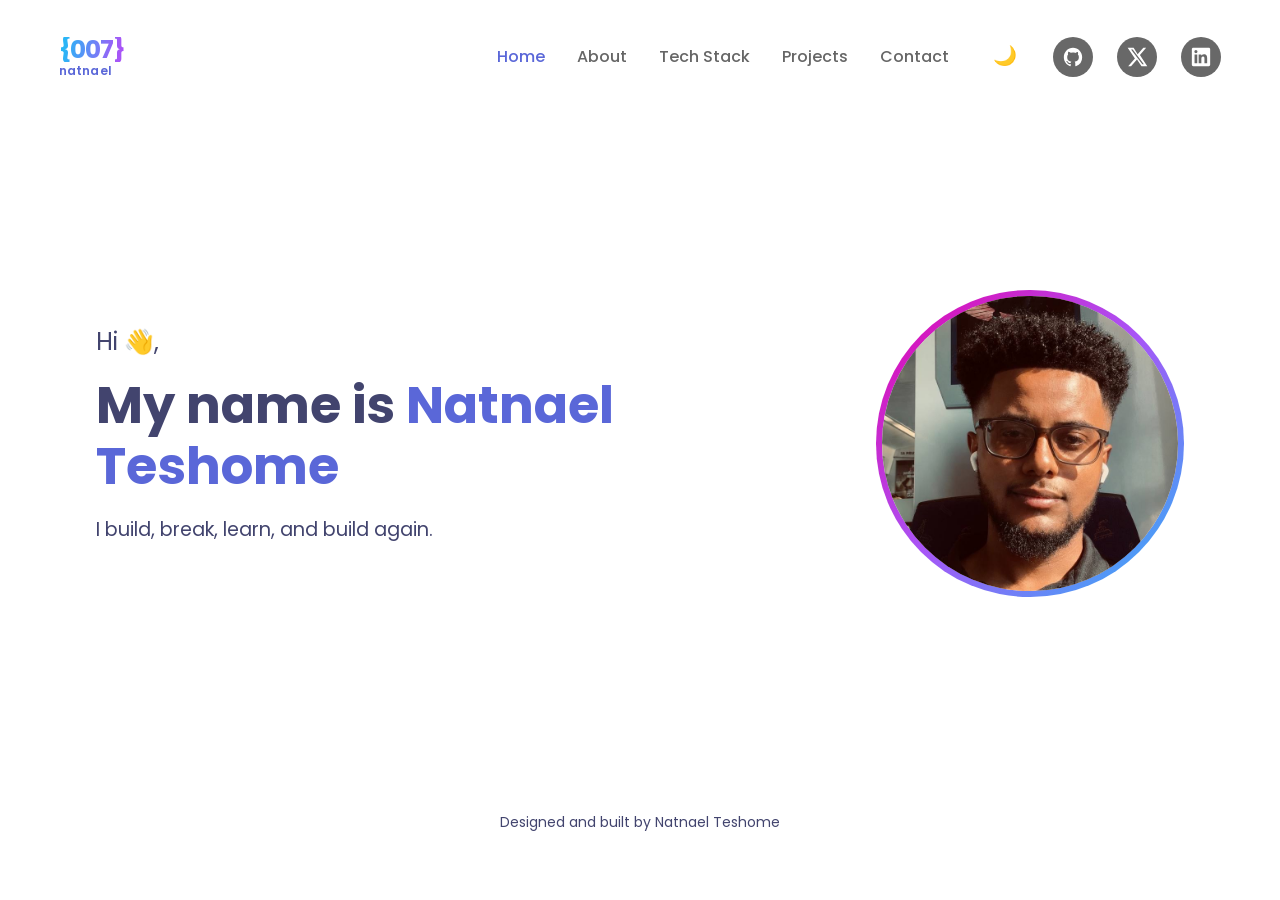
<file: index.html>
<!DOCTYPE html>
<html lang="en">
<head>
    <meta charset="UTF-8">
    <meta name="viewport" content="width=device-width, initial-scale=1.0">
    <meta name="description" content="Portfolio of Natnael Teshome, a full-stack developer student at Chas Academy.">
    <title>Natnael Teshome | Fullstack Developer</title>

    <link rel="preconnect" href="https://fonts.googleapis.com">
    <link rel="preconnect" href="https://fonts.gstatic.com" crossorigin>
    <link href="https://fonts.googleapis.com/css2?family=Poppins:wght@400;500;600;700&display=swap" rel="stylesheet">
    <link rel="stylesheet" href="style.css">
</head>
<body>
    <header>
        <nav aria-label="Main navigation">
            <a class="logo" href="index.html" aria-label="Natnael home">
                <span class="logo-symbol">{007}</span>
                <span class="logo-name">natnael</span>
            </a>

            <button
                class="menu-toggle"
                type="button"
                aria-label="Open navigation menu"
                aria-expanded="false"
                aria-controls="primary-navigation"
            >
                <span></span>
                <span></span>
                <span></span>
            </button>

            <ul id="primary-navigation" class="primary-navigation">
                <li><a href="index.html" aria-current="page">Home</a></li>
                <li><a href="about.html">About</a></li>
                <li><a href="tech-stack.html">Tech Stack</a></li>
                <li><a href="projects.html">Projects</a></li>
                <li><a href="contact.html">Contact</a></li>
            </ul>

            <button
                class="theme-toggle"
                type="button"
                aria-label="Switch to dark mode"
                aria-pressed="false"
            >
                🌙
            </button>

            <div class="social-icons">
                <a href="https://github.com/nate1721" target="_blank" rel="noopener noreferrer" aria-label="GitHub (opens in a new tab)">
                    <svg viewBox="0 0 24 24" aria-hidden="true" focusable="false"><path d="M12 2C6.48 2 2 6.58 2 12.24c0 4.53 2.87 8.37 6.84 9.72.5.1.68-.22.68-.49v-1.7c-2.78.62-3.37-1.22-3.37-1.22-.46-1.18-1.11-1.5-1.11-1.5-.91-.64.07-.63.07-.63 1 .08 1.53 1.07 1.53 1.07.9 1.58 2.36 1.12 2.94.86.09-.67.35-1.12.64-1.38-2.22-.26-4.56-1.15-4.56-5.08 0-1.12.39-2.03 1.03-2.75-.1-.26-.45-1.3.1-2.71 0 0 .84-.28 2.75 1.05A9.18 9.18 0 0 1 12 7.15c.85 0 1.71.12 2.51.36 1.91-1.33 2.75-1.05 2.75-1.05.55 1.41.2 2.45.1 2.71.64.72 1.03 1.63 1.03 2.75 0 3.94-2.35 4.81-4.58 5.07.36.32.68.94.68 1.9v2.58c0 .27.18.6.69.49A10.25 10.25 0 0 0 22 12.24C22 6.58 17.52 2 12 2Z"/></svg>
                </a>
                <a href="https://x.com/" target="_blank" rel="noopener noreferrer" aria-label="X / Twitter (opens in a new tab)">
                    <svg viewBox="0 0 24 24" aria-hidden="true" focusable="false"><path d="M18.9 2H22l-6.8 7.8L23.2 22h-6.3l-4.9-7.4L5.5 22H2.4l7.3-8.4L1.8 2h6.5l4.4 6.9L18.9 2Zm-1.1 18h1.7L7.3 3.9H5.5L17.8 20Z"/></svg>
                </a>
                <a href="https://www.linkedin.com/" target="_blank" rel="noopener noreferrer" aria-label="LinkedIn (opens in a new tab)">
                    <svg viewBox="0 0 24 24" aria-hidden="true" focusable="false"><path d="M20.45 2H3.55C2.69 2 2 2.68 2 3.52v16.96c0 .84.69 1.52 1.55 1.52h16.9c.86 0 1.55-.68 1.55-1.52V3.52c0-.84-.69-1.52-1.55-1.52ZM7.93 18.7H4.96V9.14h2.97v9.56ZM6.45 7.83a1.72 1.72 0 1 1 0-3.44 1.72 1.72 0 0 1 0 3.44Zm12.27 10.87h-2.97v-4.65c0-1.11-.02-2.54-1.55-2.54-1.55 0-1.79 1.21-1.79 2.46v4.73H9.44V9.14h2.85v1.31h.04c.4-.75 1.37-1.55 2.82-1.55 3.01 0 3.57 1.98 3.57 4.56v5.24Z"/></svg>
                </a>
            </div>
        </nav>
    </header>

    <main>
        <section class="hero" aria-labelledby="hero-title">
            <div class="hero-text">
                <p>Hi 👋,</p>
                <h1 id="hero-title">My name is <span>Natnael Teshome</span></h1>
                <p>I build, break, learn, and build again.</p>
            </div>

            <img src="images/profile.jpg" alt="Portrait of Natnael Teshome" width="300" height="300">
        </section>
    </main>

    <footer>
        <p>Designed and built by Natnael Teshome</p>
    </footer>

    <script src="script.js" defer></script>
</body>
</html>
</file>
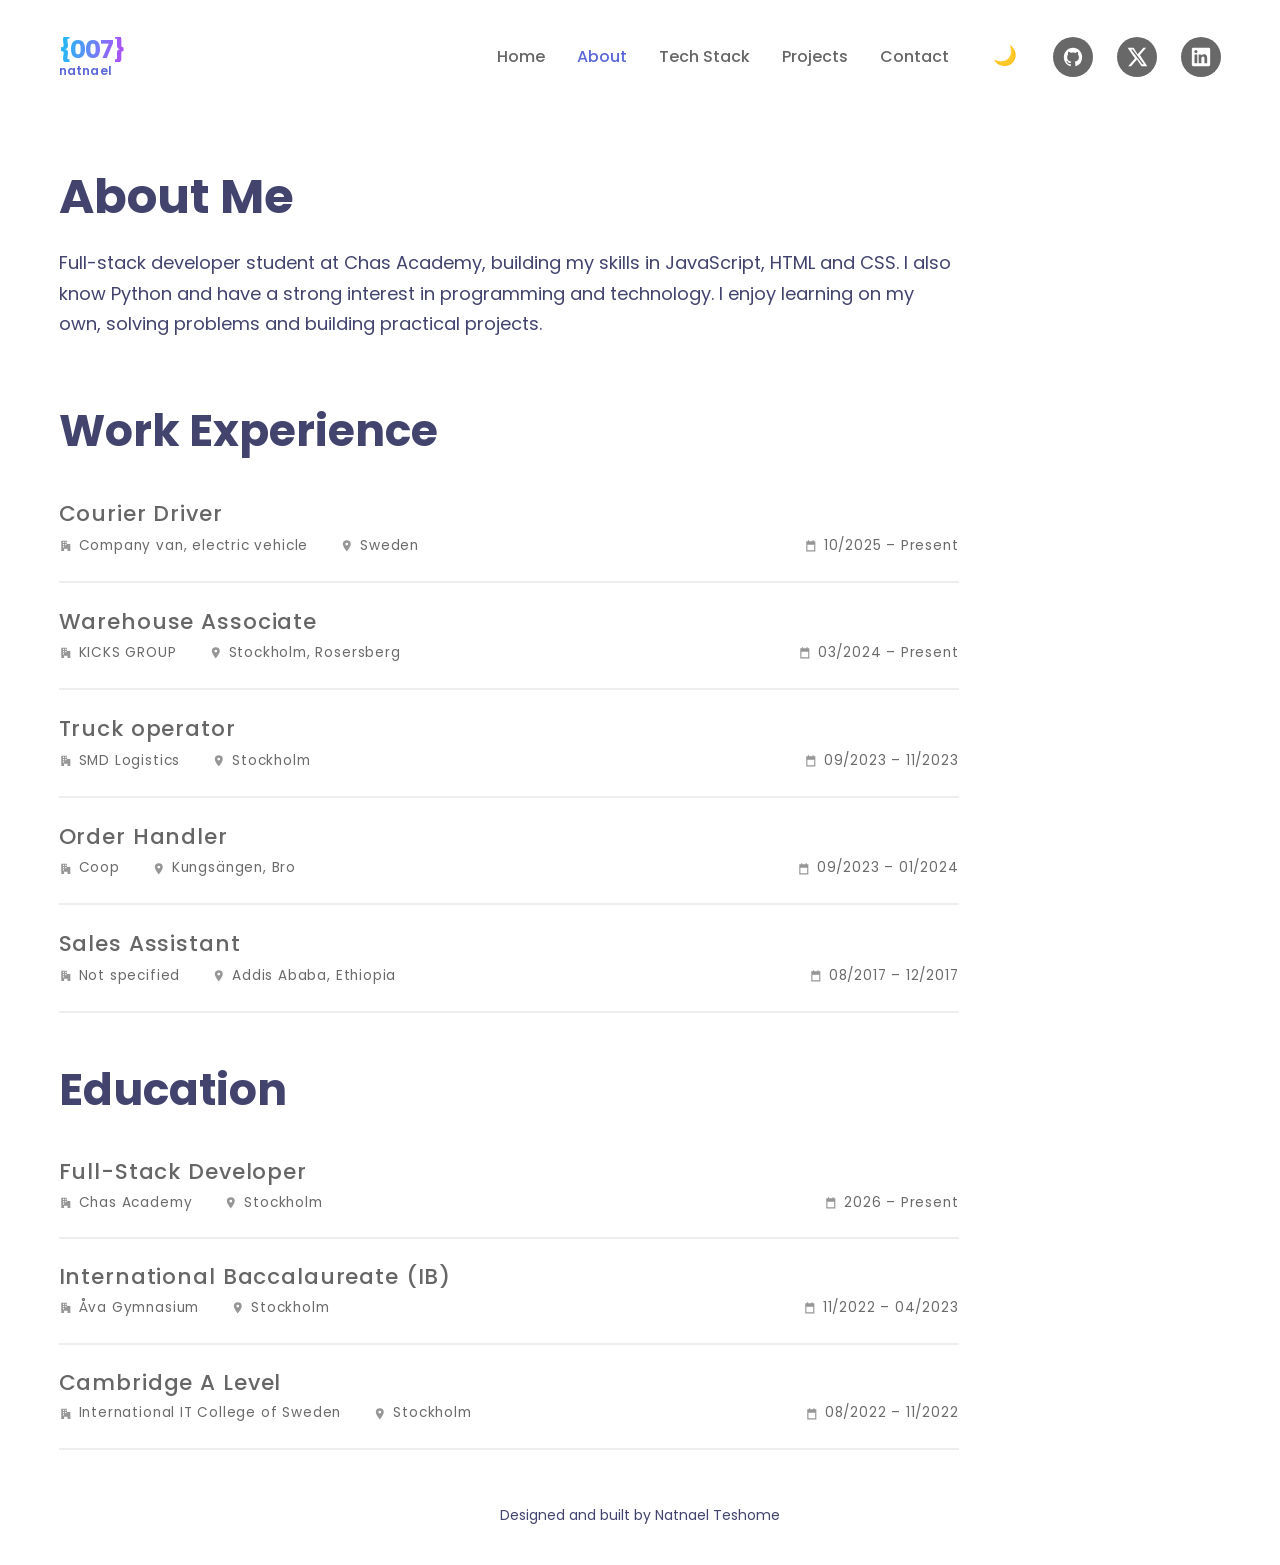
<file: about.html>
<!doctype html>
<html lang="en">
  <head>
    <meta charset="UTF-8" />
    <meta name="viewport" content="width=device-width, initial-scale=1.0" />

    <meta
      name="description"
      content="Learn about Natnael Teshome, his work experience and education."
    />

    <title>About | Natnael Teshome</title>

    <link rel="preconnect" href="https://fonts.googleapis.com" />
    <link rel="preconnect" href="https://fonts.gstatic.com" crossorigin />

    <link
      href="https://fonts.googleapis.com/css2?family=Poppins:wght@400;500;600;700&display=swap"
      rel="stylesheet"
    />

    <link rel="stylesheet" href="style.css" />
  </head>

  <body>
    <header>
      <nav aria-label="Main navigation">
        <a class="logo" href="index.html" aria-label="Natnael home">
          <span class="logo-symbol">{007}</span>
          <span class="logo-name">natnael</span>
        </a>

        <button
          class="menu-toggle"
          type="button"
          aria-label="Open navigation menu"
          aria-expanded="false"
          aria-controls="primary-navigation"
        >
          <span></span>
          <span></span>
          <span></span>
        </button>

        <ul id="primary-navigation" class="primary-navigation">
          <li><a href="index.html">Home</a></li>
          <li><a href="about.html" aria-current="page">About</a></li>
          <li><a href="tech-stack.html">Tech Stack</a></li>
          <li><a href="projects.html">Projects</a></li>
          <li><a href="contact.html">Contact</a></li>
        </ul>

        <button
          class="theme-toggle"
          type="button"
          aria-label="Switch to dark mode"
          aria-pressed="false"
        >
          🌙
        </button>

        <div class="social-icons">
          <a
            href="https://github.com/nate1721"
            target="_blank"
            rel="noopener noreferrer"
            aria-label="GitHub"
          >
            <svg viewBox="0 0 24 24" aria-hidden="true">
              <path
                d="M12 2C6.48 2 2 6.58 2 12.24c0 4.53 2.87 8.37 6.84 9.72.5.1.68-.22.68-.49v-1.7c-2.78.62-3.37-1.22-3.37-1.22-.46-1.18-1.11-1.5-1.11-1.5-.91-.64.07-.63.07-.63 1 .08 1.53 1.07 1.53 1.07.9 1.58 2.36 1.12 2.94.86.09-.67.35-1.12.64-1.38-2.22-.26-4.56-1.15-4.56-5.08 0-1.12.39-2.03 1.03-2.75-.1-.26-.45-1.3.1-2.71 0 0 .84-.28 2.75 1.05A9.18 9.18 0 0 1 12 7.15c.85 0 1.71.12 2.51.36 1.91-1.33 2.75-1.05 2.75-1.05.55 1.41.2 2.45.1 2.71.64.72 1.03 1.63 1.03 2.75 0 3.94-2.35 4.81-4.58 5.07.36.32.68.94.68 1.9v2.58c0 .27.18.6.69.49A10.25 10.25 0 0 0 22 12.24C22 6.58 17.52 2 12 2Z"
              />
            </svg>
          </a>

          <a
            href="https://x.com/"
            target="_blank"
            rel="noopener noreferrer"
            aria-label="X"
          >
            <svg viewBox="0 0 24 24" aria-hidden="true">
              <path
                d="M18.9 2H22l-6.8 7.8L23.2 22h-6.3l-4.9-7.4L5.5 22H2.4l7.3-8.4L1.8 2h6.5l4.4 6.9L18.9 2Zm-1.1 18h1.7L7.3 3.9H5.5L17.8 20Z"
              />
            </svg>
          </a>

          <a
            href="https://www.linkedin.com/"
            target="_blank"
            rel="noopener noreferrer"
            aria-label="LinkedIn"
          >
            <svg viewBox="0 0 24 24" aria-hidden="true">
              <path
                d="M20.45 2H3.55C2.69 2 2 2.68 2 3.52v16.96c0 .84.69 1.52 1.55 1.52h16.9c.86 0 1.55-.68 1.55-1.52V3.52c0-.84-.69-1.52-1.55-1.52ZM7.93 18.7H4.96V9.14h2.97v9.56ZM6.45 7.83a1.72 1.72 0 1 1 0-3.44 1.72 1.72 0 0 1 0 3.44Zm12.27 10.87h-2.97v-4.65c0-1.11-.02-2.54-1.55-2.54-1.55 0-1.79 1.21-1.79 2.46v4.73H9.44V9.14h2.85v1.31h.04c.4-.75 1.37-1.55 2.82-1.55 3.01 0 3.57 1.98 3.57 4.56v5.24Z"
              />
            </svg>
          </a>
        </div>
      </nav>
    </header>

    <main>
      <section class="about" aria-labelledby="about-title">
        <h1 id="about-title">About Me</h1>

        <p>
          Full-stack developer student at Chas Academy, building my skills in
          JavaScript, HTML and CSS. I also know Python and have a strong
          interest in programming and technology. I enjoy learning on my own,
          solving problems and building practical projects.
        </p>
      </section>

      <section class="cv-section" aria-labelledby="work-title">
        <h2 id="work-title">Work Experience</h2>
        <div id="work-experience"></div>
      </section>

      <section class="cv-section" aria-labelledby="education-title">
        <h2 id="education-title">Education</h2>
        <div id="education-list"></div>
      </section>
    </main>

    <footer>
      <p>Designed and built by Natnael Teshome</p>
    </footer>

    <script src="script.js" defer></script>
    <script src="about.js" defer></script>
  </body>
</html>
</file>
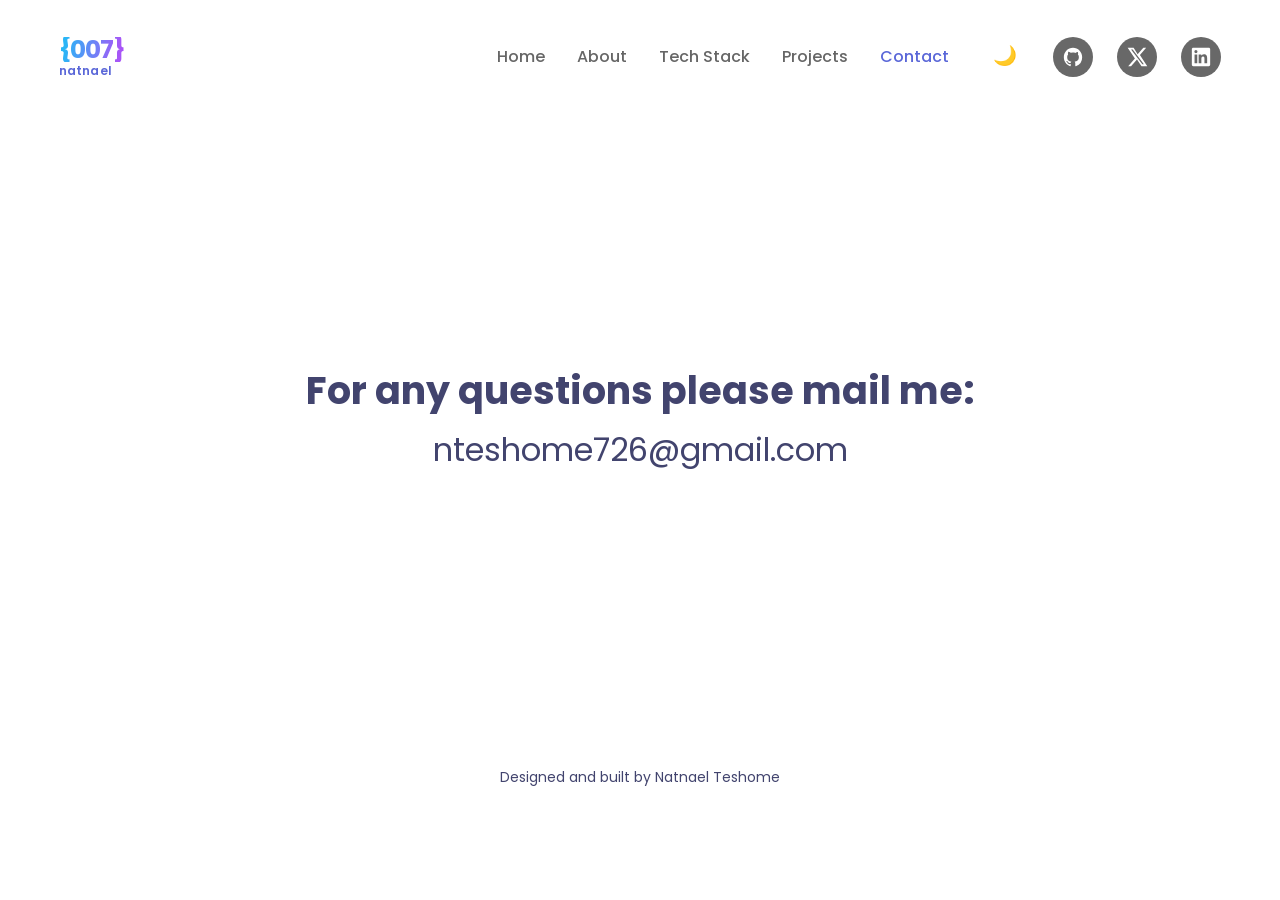
<file: contact.html>
<!doctype html>
<html lang="en">
  <head>
    <meta charset="UTF-8" />
    <meta name="viewport" content="width=device-width, initial-scale=1.0" />
    <meta
      name="description"
      content="Contact Natnael Teshome about web development, projects, or other questions."
    />

    <title>Contact | Natnael Teshome</title>

    <link rel="preconnect" href="https://fonts.googleapis.com" />
    <link rel="preconnect" href="https://fonts.gstatic.com" crossorigin />
    <link
      href="https://fonts.googleapis.com/css2?family=Poppins:wght@400;500;600;700&display=swap"
      rel="stylesheet"
    />

    <link rel="stylesheet" href="style.css" />
  </head>

  <body>
    <header>
      <nav aria-label="Main navigation">
        <a class="logo" href="index.html" aria-label="Natnael home">
          <span class="logo-symbol">{007}</span>
          <span class="logo-name">natnael</span>
        </a>

        <button
          class="menu-toggle"
          type="button"
          aria-label="Open navigation menu"
          aria-expanded="false"
          aria-controls="primary-navigation"
        >
          <span></span>
          <span></span>
          <span></span>
        </button>

        <ul id="primary-navigation" class="primary-navigation">
          <li><a href="index.html">Home</a></li>
          <li><a href="about.html">About</a></li>
          <li><a href="tech-stack.html">Tech Stack</a></li>
          <li><a href="projects.html">Projects</a></li>
          <li><a href="contact.html" aria-current="page">Contact</a></li>
        </ul>

        <button
          class="theme-toggle"
          type="button"
          aria-label="Switch to dark mode"
          aria-pressed="false"
        >
          🌙
        </button>

        <div class="social-icons">
          <a
            href="https://github.com/nate1721"
            target="_blank"
            rel="noopener noreferrer"
            aria-label="GitHub (opens in a new tab)"
          >
            <svg viewBox="0 0 24 24" aria-hidden="true" focusable="false">
              <path
                d="M12 2C6.48 2 2 6.58 2 12.24c0 4.53 2.87 8.37 6.84 9.72.5.1.68-.22.68-.49v-1.7c-2.78.62-3.37-1.22-3.37-1.22-.46-1.18-1.11-1.5-1.11-1.5-.91-.64.07-.63.07-.63 1 .08 1.53 1.07 1.53 1.07.9 1.58 2.36 1.12 2.94.86.09-.67.35-1.12.64-1.38-2.22-.26-4.56-1.15-4.56-5.08 0-1.12.39-2.03 1.03-2.75-.1-.26-.45-1.3.1-2.71 0 0 .84-.28 2.75 1.05A9.18 9.18 0 0 1 12 7.15c.85 0 1.71.12 2.51.36 1.91-1.33 2.75-1.05 2.75-1.05.55 1.41.2 2.45.1 2.71.64.72 1.03 1.63 1.03 2.75 0 3.94-2.35 4.81-4.58 5.07.36.32.68.94.68 1.9v2.58c0 .27.18.6.69.49A10.25 10.25 0 0 0 22 12.24C22 6.58 17.52 2 12 2Z"
              />
            </svg>
          </a>

          <a
            href="https://x.com/"
            target="_blank"
            rel="noopener noreferrer"
            aria-label="X (opens in a new tab)"
          >
            <svg viewBox="0 0 24 24" aria-hidden="true" focusable="false">
              <path
                d="M18.9 2H22l-6.8 7.8L23.2 22h-6.3l-4.9-7.4L5.5 22H2.4l7.3-8.4L1.8 2h6.5l4.4 6.9L18.9 2Zm-1.1 18h1.7L7.3 3.9H5.5L17.8 20Z"
              />
            </svg>
          </a>

          <a
            href="https://www.linkedin.com/"
            target="_blank"
            rel="noopener noreferrer"
            aria-label="LinkedIn (opens in a new tab)"
          >
            <svg viewBox="0 0 24 24" aria-hidden="true" focusable="false">
              <path
                d="M20.45 2H3.55C2.69 2 2 2.68 2 3.52v16.96c0 .84.69 1.52 1.55 1.52h16.9c.86 0 1.55-.68 1.55-1.52V3.52c0-.84-.69-1.52-1.55-1.52ZM7.93 18.7H4.96V9.14h2.97v9.56ZM6.45 7.83a1.72 1.72 0 1 1 0-3.44 1.72 1.72 0 0 1 0 3.44Zm12.27 10.87h-2.97v-4.65c0-1.11-.02-2.54-1.55-2.54-1.55 0-1.79 1.21-1.79 2.46v4.73H9.44V9.14h2.85v1.31h.04c.4-.75 1.37-1.55 2.82-1.55 3.01 0 3.57 1.98 3.57 4.56v5.24Z"
              />
            </svg>
          </a>
        </div>
      </nav>
    </header>

    <main>
      <section class="contact" aria-labelledby="contact-heading">
        <h1 id="contact-heading">For any questions please mail me:</h1>

        <a class="contact-email" href="mailto:nteshome726@gmail.com">
          nteshome726@gmail.com
        </a>
      </section>
    </main>

    <footer>
      <p>Designed and built by Natnael Teshome</p>
    </footer>
    <script src="script.js" defer></script>
  </body>
</html>
</file>
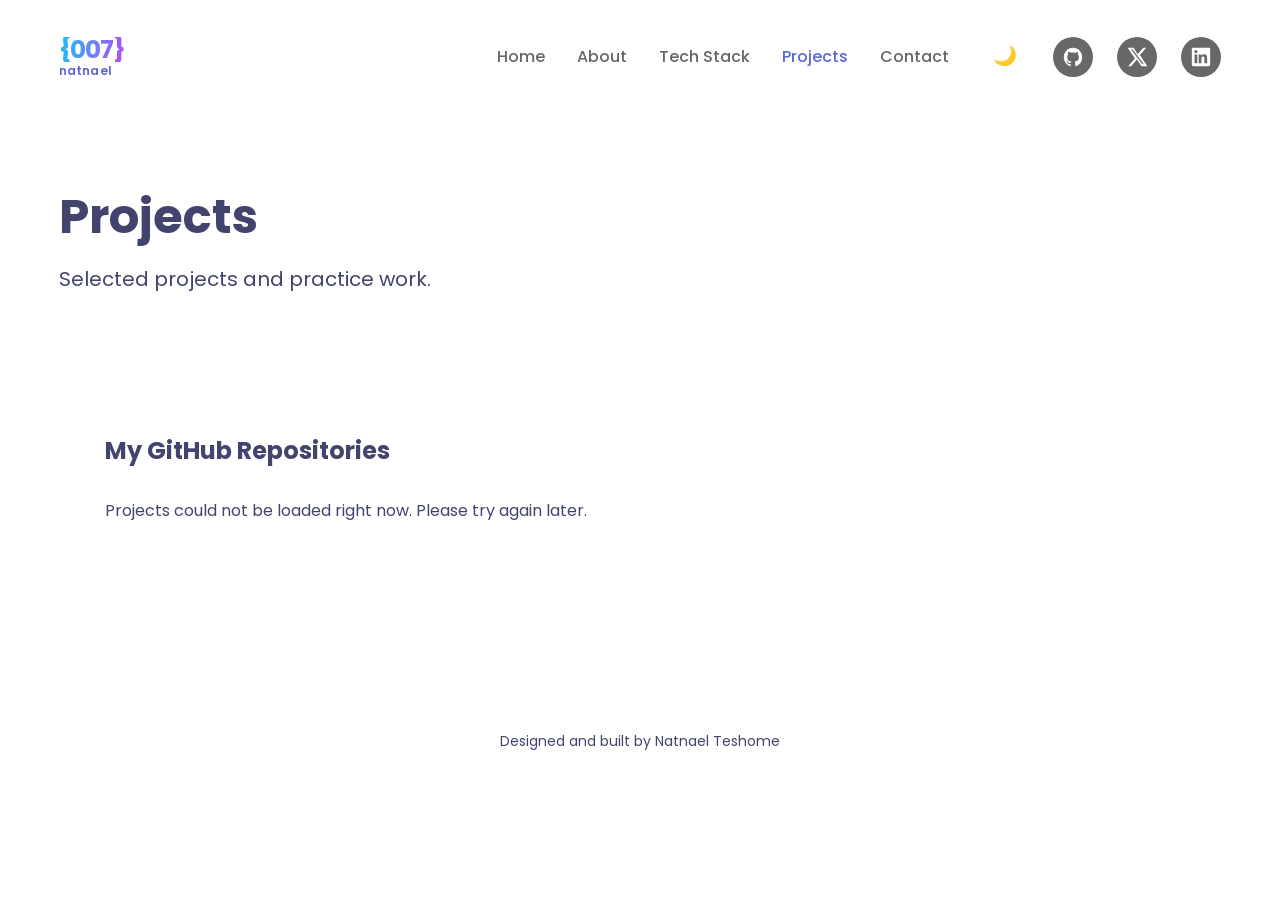
<file: projects.html>
<!doctype html>
<html lang="en">
  <head>
    <meta charset="UTF-8" />
    <meta name="viewport" content="width=device-width, initial-scale=1.0" />
    <meta
      name="description"
      content="Selected web development projects by Natnael Teshome, a full-stack developer student."
    />
    <title>Projects | Natnael Teshome</title>

    <link rel="preconnect" href="https://fonts.googleapis.com" />
    <link rel="preconnect" href="https://fonts.gstatic.com" crossorigin />
    <link
      href="https://fonts.googleapis.com/css2?family=Poppins:wght@400;500;600;700&display=swap"
      rel="stylesheet"
    />
    <link rel="stylesheet" href="style.css" />
    <script src="script.js" defer></script>
  </head>

  <body>
    <header>
      <nav aria-label="Main navigation">
        <a class="logo" href="index.html" aria-label="Natnael home">
          <span class="logo-symbol">{007}</span>
          <span class="logo-name">natnael</span>
        </a>

        <button
          class="menu-toggle"
          type="button"
          aria-label="Open navigation menu"
          aria-expanded="false"
          aria-controls="primary-navigation"
        >
          <span></span>
          <span></span>
          <span></span>
        </button>

        <ul id="primary-navigation" class="primary-navigation">
          <li><a href="index.html">Home</a></li>
          <li><a href="about.html">About</a></li>
          <li><a href="tech-stack.html">Tech Stack</a></li>
          <li>
            <a href="projects.html" aria-current="page">Projects</a>
          </li>
          <li><a href="contact.html">Contact</a></li>
        </ul>

        <button
          class="theme-toggle"
          type="button"
          aria-label="Switch to dark mode"
          aria-pressed="false"
        >
          🌙
        </button>

        <div class="social-icons">
          <a
            href="https://github.com/nate1721"
            target="_blank"
            rel="noopener noreferrer"
            aria-label="GitHub (opens in a new tab)"
          >
            <svg viewBox="0 0 24 24" aria-hidden="true" focusable="false">
              <path
                d="M12 2C6.48 2 2 6.58 2 12.24c0 4.53 2.87 8.37 6.84 9.72.5.1.68-.22.68-.49v-1.7c-2.78.62-3.37-1.22-3.37-1.22-.46-1.18-1.11-1.5-1.11-1.5-.91-.64.07-.63.07-.63 1 .08 1.53 1.07 1.53 1.07.9 1.58 2.36 1.12 2.94.86.09-.67.35-1.12.64-1.38-2.22-.26-4.56-1.15-4.56-5.08 0-1.12.39-2.03 1.03-2.75-.1-.26-.45-1.3.1-2.71 0 0 .84-.28 2.75 1.05A9.18 9.18 0 0 1 12 7.15c.85 0 1.71.12 2.51.36 1.91-1.33 2.75-1.05 2.75-1.05.55 1.41.2 2.45.1 2.71.64.72 1.03 1.63 1.03 2.75 0 3.94-2.35 4.81-4.58 5.07.36.32.68.94.68 1.9v2.58c0 .27.18.6.69.49A10.25 10.25 0 0 0 22 12.24C22 6.58 17.52 2 12 2Z"
              />
            </svg>
          </a>

          <a
            href="https://x.com/"
            target="_blank"
            rel="noopener noreferrer"
            aria-label="X / Twitter (opens in a new tab)"
          >
            <svg viewBox="0 0 24 24" aria-hidden="true" focusable="false">
              <path
                d="M18.9 2H22l-6.8 7.8L23.2 22h-6.3l-4.9-7.4L5.5 22H2.4l7.3-8.4L1.8 2h6.5l4.4 6.9L18.9 2Zm-1.1 18h1.7L7.3 3.9H5.5L17.8 20Z"
              />
            </svg>
          </a>

          <a
            href="https://www.linkedin.com/"
            target="_blank"
            rel="noopener noreferrer"
            aria-label="LinkedIn (opens in a new tab)"
          >
            <svg viewBox="0 0 24 24" aria-hidden="true" focusable="false">
              <path
                d="M20.45 2H3.55C2.69 2 2 2.68 2 3.52v16.96c0 .84.69 1.52 1.55 1.52h16.9c.86 0 1.55-.68 1.55-1.52V3.52c0-.84-.69-1.52-1.55-1.52ZM7.93 18.7H4.96V9.14h2.97v9.56ZM6.45 7.83a1.72 1.72 0 1 1 0-3.44 1.72 1.72 0 0 1 0 3.44Zm12.27 10.87h-2.97v-4.65c0-1.11-.02-2.54-1.55-2.54-1.55 0-1.79 1.21-1.79 2.46v4.73H9.44V9.14h2.85v1.31h.04c.4-.75 1.37-1.55 2.82-1.55 3.01 0 3.57 1.98 3.57 4.56v5.24Z"
              />
            </svg>
          </a>
        </div>
      </nav>
    </header>

    <main>
      <section class="projects" aria-labelledby="projects-heading">
        <h1 id="projects-heading">Projects</h1>
        <p>Selected projects and practice work.</p>

        <section class="projects" aria-labelledby="github-projects-title">
          <h2 id="github-projects-title">My GitHub Repositories</h2>
          <div id="github-repositories">
            <p>Loading repositories...</p>
          </div>
        </section>

        
      </section>
    </main>

    <footer>
      <p>Designed and built by Natnael Teshome</p>
    </footer>
  </body>
</html>
</file>
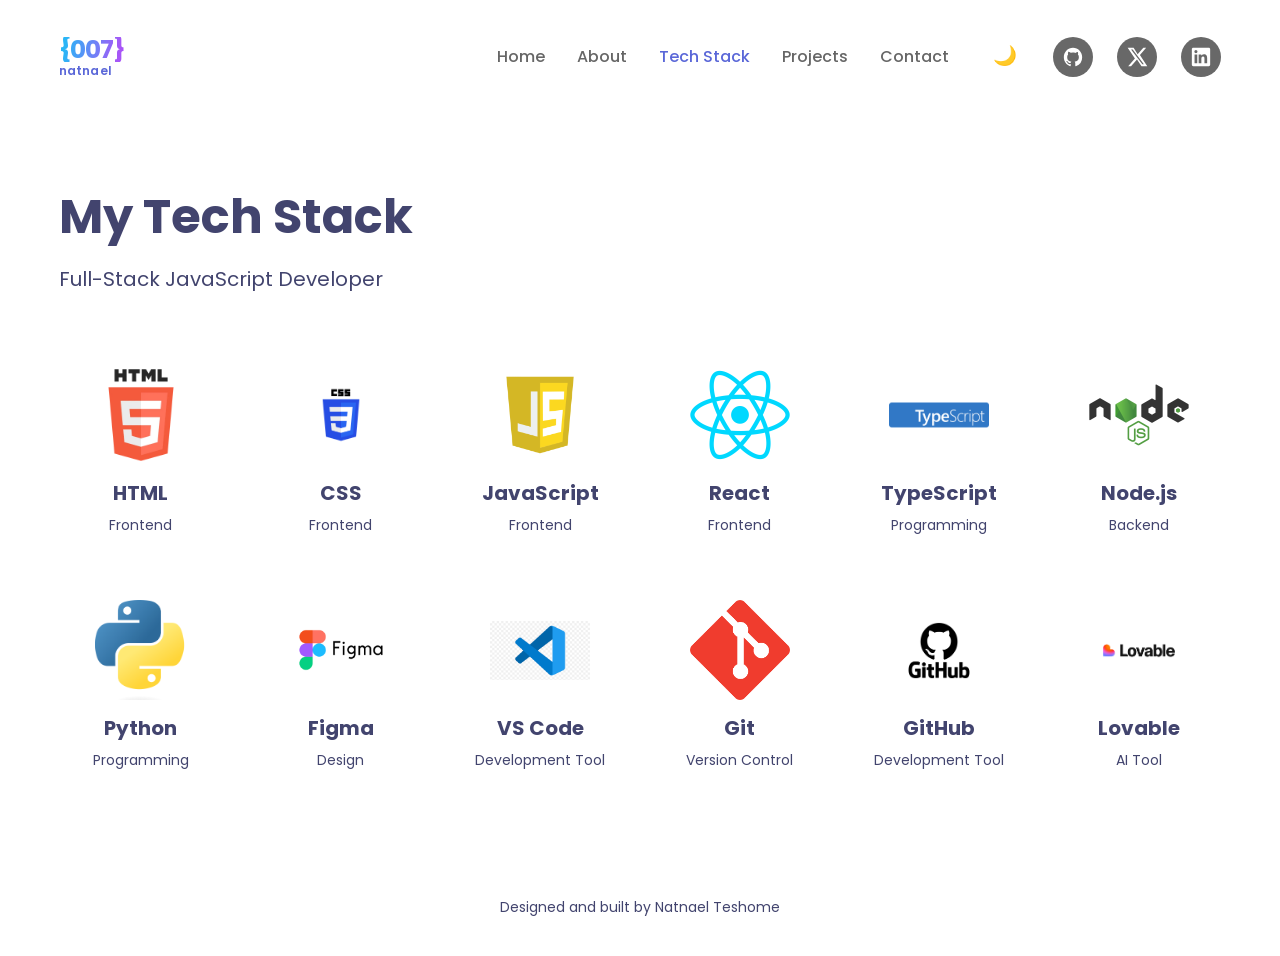
<file: tech-stack.html>
<!DOCTYPE html>
<html lang="en">
<head>
    <meta charset="UTF-8">
    <meta name="viewport" content="width=device-width, initial-scale=1.0">
    <meta name="description" content="Technologies and tools Natnael Teshome is learning and using as a full-stack developer student.">
    <title>Tech Stack | Natnael Teshome</title>

    <link rel="preconnect" href="https://fonts.googleapis.com">
    <link rel="preconnect" href="https://fonts.gstatic.com" crossorigin>
    <link href="https://fonts.googleapis.com/css2?family=Poppins:wght@400;500;600;700&display=swap" rel="stylesheet">
    <link rel="stylesheet" href="style.css">
</head>
<body>
    <header>
        <nav aria-label="Main navigation">
            <a class="logo" href="index.html" aria-label="Natnael home">
          <span class="logo-symbol">{007}</span>
          <span class="logo-name">natnael</span>
        </a>
        <button class="menu-toggle" type="button" aria-label="Open navigation menu" aria-expanded="false" aria-controls="primary-navigation">
          <span></span><span></span><span></span>
        </button>

            <ul id="primary-navigation" class="primary-navigation">
          <li><a href="index.html">Home</a></li>
                <li><a href="about.html">About</a></li>
                <li><a href="tech-stack.html" aria-current="page">Tech Stack</a></li>
                <li><a href="projects.html">Projects</a></li>
                <li><a href="contact.html">Contact</a></li>
            </ul>


<button
  class="theme-toggle"
  type="button"
  aria-label="Switch to dark mode"
  aria-pressed="false"
>
  🌙
</button>

            <div class="social-icons">
          <a href="https://github.com/nate1721" target="_blank" rel="noopener noreferrer" aria-label="GitHub (opens in a new tab)">
            <svg viewBox="0 0 24 24" aria-hidden="true" focusable="false"><path d="M12 2C6.48 2 2 6.58 2 12.24c0 4.53 2.87 8.37 6.84 9.72.5.1.68-.22.68-.49v-1.7c-2.78.62-3.37-1.22-3.37-1.22-.46-1.18-1.11-1.5-1.11-1.5-.91-.64.07-.63.07-.63 1 .08 1.53 1.07 1.53 1.07.9 1.58 2.36 1.12 2.94.86.09-.67.35-1.12.64-1.38-2.22-.26-4.56-1.15-4.56-5.08 0-1.12.39-2.03 1.03-2.75-.1-.26-.45-1.3.1-2.71 0 0 .84-.28 2.75 1.05A9.18 9.18 0 0 1 12 7.15c.85 0 1.71.12 2.51.36 1.91-1.33 2.75-1.05 2.75-1.05.55 1.41.2 2.45.1 2.71.64.72 1.03 1.63 1.03 2.75 0 3.94-2.35 4.81-4.58 5.07.36.32.68.94.68 1.9v2.58c0 .27.18.6.69.49A10.25 10.25 0 0 0 22 12.24C22 6.58 17.52 2 12 2Z"/></svg>
          </a>
          <a href="https://x.com/" target="_blank" rel="noopener noreferrer" aria-label="X / Twitter (opens in a new tab)">
            <svg viewBox="0 0 24 24" aria-hidden="true" focusable="false"><path d="M18.9 2H22l-6.8 7.8L23.2 22h-6.3l-4.9-7.4L5.5 22H2.4l7.3-8.4L1.8 2h6.5l4.4 6.9L18.9 2Zm-1.1 18h1.7L7.3 3.9H5.5L17.8 20Z"/></svg>
          </a>
          <a href="https://www.linkedin.com/" target="_blank" rel="noopener noreferrer" aria-label="LinkedIn (opens in a new tab)">
            <svg viewBox="0 0 24 24" aria-hidden="true" focusable="false"><path d="M20.45 2H3.55C2.69 2 2 2.68 2 3.52v16.96c0 .84.69 1.52 1.55 1.52h16.9c.86 0 1.55-.68 1.55-1.52V3.52c0-.84-.69-1.52-1.55-1.52ZM7.93 18.7H4.96V9.14h2.97v9.56ZM6.45 7.83a1.72 1.72 0 1 1 0-3.44 1.72 1.72 0 0 1 0 3.44Zm12.27 10.87h-2.97v-4.65c0-1.11-.02-2.54-1.55-2.54-1.55 0-1.79 1.21-1.79 2.46v4.73H9.44V9.14h2.85v1.31h.04c.4-.75 1.37-1.55 2.82-1.55 3.01 0 3.57 1.98 3.57 4.56v5.24Z"/></svg>
          </a>
        </div>
        </nav>
    </header>

    <main>
        <section class="tech-stack" aria-labelledby="tech-stack-title">
            <h1 id="tech-stack-title">My Tech Stack</h1>
            <p>Full-Stack JavaScript Developer</p>

            <div class="skills">
                <article class="skill">
                    <img src="images/html.png" alt="HTML logo" width="100" height="100">
                    <h2>HTML</h2>
                    <p>Frontend</p>
                </article>

                <article class="skill">
                    <img src="images/css.png" alt="CSS logo" width="100" height="100">
                    <h2>CSS</h2>
                    <p>Frontend</p>
                </article>

                <article class="skill">
                    <img src="images/javaScript.png" alt="JavaScript logo" width="100" height="100">
                    <h2>JavaScript</h2>
                    <p>Frontend</p>
                </article>

                <article class="skill">
                    <img src="images/react.png" alt="React logo" width="100" height="100">
                    <h2>React</h2>
                    <p>Frontend</p>
                </article>

                <article class="skill">
                    <img src="images/typescript.png" alt="TypeScript logo" width="100" height="100">
                    <h2>TypeScript</h2>
                    <p>Programming</p>
                </article>

                <article class="skill">
                    <img src="images/node.png" alt="Node.js logo" width="100" height="100">
                    <h2>Node.js</h2>
                    <p>Backend</p>
                </article>

                <article class="skill">
                    <img src="images/Python.png" alt="Python logo" width="100" height="100">
                    <h2>Python</h2>
                    <p>Programming</p>
                </article>

                <article class="skill">
                    <img src="images/figma.png" alt="Figma logo" width="100" height="100">
                    <h2>Figma</h2>
                    <p>Design</p>
                </article>

                <article class="skill">
                    <img src="images/vscode.png" alt="Visual Studio Code logo" width="100" height="100">
                    <h2>VS Code</h2>
                    <p>Development Tool</p>
                </article>

                <article class="skill">
                    <img src="images/git.png" alt="Git logo" width="100" height="100">
                    <h2>Git</h2>
                    <p>Version Control</p>
                </article>

                <article class="skill">
                    <img src="images/github.png" alt="GitHub logo" width="100" height="100">
                    <h2>GitHub</h2>
                    <p>Development Tool</p>
                </article>

                <article class="skill">
                    <img src="images/lovable.png" alt="Lovable logo" width="100" height="100">
                    <h2>Lovable</h2>
                    <p>AI Tool</p>
                </article>
            </div>
        </section>
    </main>

    <footer>
        <p>Designed and built by Natnael Teshome</p>
    </footer>
    <script src="script.js" defer></script>

</body>
</html>
</file>
<file: style.css>
/* =========================================
   1. VARIABLES AND RESET
========================================= */

:root {
  --background-color: #ffffff;
  --surface-color: #ffffff;
  --text-color: #42446e;
  --accent-color: #5a67d8;
  --muted-color: #666666;
  --border-color: #eeeeee;

  --font-family: "Poppins", sans-serif;
  --gradient-profile: linear-gradient(135deg, #e600a9, #a855f7, #29b6f6);

  --radius-card: 20px;
  --shadow-card: 0 10px 30px rgba(0, 0, 0, 0.08);
}

*,
*::before,
*::after {
  box-sizing: border-box;
}

html {
  width: 100%;
  overflow-x: clip;
  scroll-behavior: smooth;
}

html {
  display: flex;
  flex-direction: column;
  width: 100%;
  min-width: 320px;
  min-height: 100vh;
  margin: 0;
  background: var(--background-color);
  color: var(--text-color);
  font-family: var(--font-family);
  line-height: 1.6;
}

main {
  flex: 1;
  width: 100%;
  min-width: 0;
}

img {
  display: block;
  max-width: 100%;
}

a {
  color: inherit;
  text-decoration: none;
}

button {
  color: inherit;
  font: inherit;
}

h1,
h2,
h3,
p {
  margin-top: 0;
}

h1,
h2,
h3 {
  line-height: 1.3;
}

ul {
  margin: 0;
  padding: 0;
  list-style: none;
}

a:focus-visible,
button:focus-visible {
  outline: 3px solid var(--accent-color);
  outline-offset: 4px;
}

::selection {
  color: #ffffff;
  background: var(--accent-color);
}

/* =========================================
   2. HEADER, LOGO AND NAVIGATION
========================================= */

header {
  position: relative;
  z-index: 10;
  width: 100%;
  padding: 28px 4%;
  background: var(--background-color);
}

header nav {
  display: flex;
  align-items: center;
  justify-content: space-between;
  gap: 28px;
  width: 100%;
  max-width: 1500px;
  margin: 0 auto;
}

.logo {
  display: flex;
  flex-shrink: 0;
  flex-direction: column;
  align-items: flex-start;
  justify-content: center;
  line-height: 1;
}

.logo-symbol {
  font-size: 25px;
  font-weight: 700;
  letter-spacing: -1px;
  line-height: 1;
  background: linear-gradient(100deg, #29b6f6 10%, #a855f7 90%);
  -webkit-background-clip: text;
  background-clip: text;
  color: transparent;
}

.logo-name {
  margin-top: 3px;
  color: var(--accent-color);
  font-size: 12px;
  font-weight: 600;
  letter-spacing: 0.2px;
  line-height: 1;
}

header nav ul.primary-navigation {
  display: flex;
  align-items: center;
  justify-content: center;
  gap: clamp(18px, 2.5vw, 40px);
  margin-left: auto;
}

.primary-navigation a {
  display: inline-block;
  padding: 8px 0;
  color: var(--muted-color);
  font-size: 16px;
  font-weight: 500;
  transition: color 0.2s ease;
}

.primary-navigation a:hover,
.primary-navigation a[aria-current="page"] {
  color: var(--accent-color);
}

/* Hamburger button (only shown on mobile) */

.menu-toggle {
  display: none;
  position: absolute;
  top: 1rem;
  right: 1rem;
  z-index: 1001;
  flex-direction: column;
  align-items: center;
  justify-content: center;
  gap: 5px;
  width: 2.75rem;
  height: 2.75rem;
  padding: 0.5rem;
  border: 0;
  border-radius: 6px;
  background: transparent;
  cursor: pointer;
}

.menu-toggle span {
  display: block;
  width: 22px;
  height: 2px;
  border-radius: 2px;
  background: #222222;
  transition:
    transform 0.2s ease,
    opacity 0.2s ease;
}

.menu-toggle[aria-expanded="true"] span:first-child {
  transform: translateY(7px) rotate(45deg);
}

.menu-toggle[aria-expanded="true"] span:nth-child(2) {
  opacity: 0;
}

.menu-toggle[aria-expanded="true"] span:last-child {
  transform: translateY(-7px) rotate(-45deg);
}

/* =========================================
   3. SOCIAL ICONS AND THEME TOGGLE
========================================= */

.social-icons {
  display: flex;
  flex-shrink: 0;
  align-items: center;
  justify-content: center;
  gap: 24px;
}

.social-icons a {
  display: flex;
  align-items: center;
  justify-content: center;
  width: 40px;
  height: 40px;
  border-radius: 50%;
  background: #686868;
  color: #ffffff;
  transition:
    background-color 0.2s ease,
    transform 0.2s ease;
}

.social-icons a:hover {
  background: var(--accent-color);
  transform: translateY(-2px);
}

.social-icons svg {
  display: block;
  width: 22px;
  height: 22px;
  fill: currentColor;
}

.theme-toggle {
  display: grid;
  place-items: center;
  width: 2.5rem;
  height: 2.5rem;
  margin-left: 0.5rem;
  border: 0;
  border-radius: 50%;
  background: transparent;
  font-size: 1.2rem;
  cursor: pointer;
  transition: transform 0.2s ease;
}

.theme-toggle:hover {
  transform: rotate(15deg);
}

/* =========================================
   4. PAGE SECTIONS (shared by all pages)
   Every section uses the same box as the nav,
   so the content lines up with the logo.
========================================= */

.about,
.cv-section,
.tech-stack,
.projects,
.contact {
  width: 92%;
  max-width: 1500px;
  min-width: 0;
  margin: 0 auto;
}

/* =========================================
   5. HOME PAGE
========================================= */

.hero {
  display: flex;
  align-items: center;
  justify-content: space-between;
  gap: clamp(2rem, 5vw, 5rem);
  width: 86%;
  max-width: 1250px;
  min-width: 0;
  min-height: 75vh;
  margin: 0 auto;
  padding: 3rem 0;
}

.hero-text {
  flex: 1;
  min-width: 0;
  max-width: 700px;
  text-align: left;
}

.hero-text p {
  margin-bottom: 15px;
}

.hero-text p:first-child {
  margin-bottom: 1rem;
  font-size: 1.5rem;
  line-height: 1.4;
}

.hero-text h1 {
  margin-bottom: 1rem;
  color: var(--text-color);
  font-size: clamp(2.5rem, 4vw, 3.75rem);
  font-weight: 700;
  line-height: 1.2;
  overflow-wrap: anywhere;
}

.hero-text h1 span {
  color: var(--accent-color);
}

.hero-text p:last-child {
  max-width: 550px;
  font-size: clamp(1rem, 1.5vw, 1.25rem);
  line-height: 1.7;
  cursor: default;
}

/* Profile photo with gradient border */

.hero img {
  flex: 0 0 auto;
  width: clamp(220px, 24vw, 320px);
  height: auto;
  aspect-ratio: 1;
  border: 6px solid transparent;
  border-radius: 50%;
  background:
    linear-gradient(var(--background-color), var(--background-color))
      padding-box,
    var(--gradient-profile) border-box;
  object-fit: cover;
  overflow: hidden;
  position: relative;
  cursor: pointer;
  transition: filter 250ms ease;
}

.hero img:hover {
  filter: drop-shadow(0 0 12px #a855f7) drop-shadow(0 0 24px #29b6f6);
}

/* Energy burst when the photo is hovered or clicked (see script.js) */

.hero img.energy-burst {
  animation: profile-energy-burst 850ms ease-out;
  filter: drop-shadow(0 0 12px #a855f7) drop-shadow(0 0 24px #29b6f6);
}

@keyframes profile-energy-burst {
  0% {
    transform: scale(1) rotate(0deg);
  }
  35% {
    transform: scale(1.08) rotate(12deg);
  }
  65% {
    transform: scale(0.96) rotate(-8deg);
  }
  100% {
    transform: scale(1) rotate(0deg);
  }
}

.profile-particle {
  position: fixed;
  z-index: 9999;
  width: 8px;
  height: 8px;
  border-radius: 50%;
  pointer-events: none;
  background: #a855f7;
  box-shadow: 0 0 12px #29b6f6;
  animation: particle-burst 700ms ease-out forwards;
}

@keyframes particle-burst {
  from {
    opacity: 1;
    transform: translate(0, 0) scale(1);
  }
  to {
    opacity: 0;
    transform: translate(var(--x), var(--y)) scale(0);
  }
}

/* Hero text: entrance animation and hover effects */

.hero-text > * {
  opacity: 0;
  animation: text-reveal 900ms cubic-bezier(0.22, 1, 0.36, 1) forwards;
  transition:
    color 300ms ease,
    text-shadow 300ms ease;
}

.hero-text > *:nth-child(1) {
  animation-delay: 100ms;
}

.hero-text > *:nth-child(2) {
  animation-delay: 250ms;
}

.hero-text > *:nth-child(3) {
  animation-delay: 400ms;
}

@keyframes text-reveal {
  from {
    opacity: 0;
    transform: translateY(22px);
  }
  to {
    opacity: 1;
    transform: translateY(0);
  }
}

.hero-text h1:hover {
  color: #6875e8;
  text-shadow: 0 0 18px rgba(104, 117, 232, 0.3);
}

.hero-text p:hover {
  text-shadow: 0 0 14px rgba(104, 117, 232, 0.25);
}

.hero-text h1 span:hover {
  filter: brightness(1.2);
}

.hero-text p:last-child:hover {
  color: #6875e8;
  text-shadow: 0 0 14px rgba(104, 117, 232, 0.3);
}

/* =========================================
   6. ABOUT PAGE
========================================= */

.about {
  padding-block: 60px 20px;
}

.about > *,
.cv-section > * {
  max-width: 900px;
}

.about h1 {
  margin-bottom: 20px;
  font-size: clamp(36px, 4vw, 48px);
}

.about p {
  font-size: 18px;
  line-height: 1.7;
}

.cv-section {
  padding-block: 1.5rem;
}

.cv-section h2 {
  margin-bottom: 1rem;
  font-size: clamp(32px, 4vw, 44px);
}

/* CV rows: title + meta on the left, badge and dates on the right */

#work-experience,
#education-list {
  width: 100%;
}

.cv-item {
  display: grid;
  grid-template-columns: 1fr auto;
  grid-template-areas:
    "title badge"
    "meta  period";
  column-gap: 1.5rem;
  align-items: end;
  min-width: 0;
  padding: 1.5rem 0;
  border-bottom: 2px solid var(--border-color);
  overflow-wrap: anywhere;
}

.cv-item h3 {
  grid-area: title;
  margin: 0 0 0.35rem;
  color: var(--muted-color);
  font-size: 1.35rem;
  font-weight: 500;
  letter-spacing: 0.04em;
}

#work-experience .cv-item h3 {
  line-height: 1.4;
}

.cv-badge {
  grid-area: badge;
  justify-self: end;
  align-self: start;
  padding: 0.2rem 0.9rem;
  border-radius: 999px;
  background: #d9f8e3;
  color: #1f8a3b;
  font-size: 0.65rem;
  font-weight: 600;
  letter-spacing: 0.04em;
}

.cv-meta,
.cv-period {
  margin: 0;
  color: #6a6a6a;
  font-size: 0.85rem;
  letter-spacing: 0.06em;
}

.cv-meta {
  grid-area: meta;
  display: flex;
  flex-wrap: wrap;
  gap: 0.25rem 2rem;
}

.cv-period {
  grid-area: period;
  white-space: nowrap;
}

.cv-meta span,
.cv-period {
  display: inline-flex;
  align-items: center;
  gap: 0.4rem;
}

.cv-meta svg,
.cv-period svg {
  width: 0.85rem;
  height: 0.85rem;
  flex-shrink: 0;
  fill: currentColor;
  opacity: 0.7;
}

/* =========================================
   7. TECH STACK PAGE
========================================= */

.tech-stack {
  padding-block: 80px;
}

.tech-stack h1 {
  margin-bottom: 15px;
  font-size: clamp(36px, 4vw, 48px);
}

.tech-stack > p {
  margin-bottom: 70px;
  font-size: 20px;
}

.skills {
  display: grid;
  grid-template-columns: repeat(6, minmax(0, 1fr));
  gap: 50px 35px;
}

.skill {
  min-width: 0;
  text-align: center;
  overflow-wrap: anywhere;
}

.skill img {
  width: 100px;
  height: 100px;
  margin: 0 auto 15px;
  object-fit: contain;
}

.skill h2 {
  margin-bottom: 8px;
  font-size: 20px;
}

.skill p {
  font-size: 14px;
}

/* =========================================
   8. PROJECTS PAGE
========================================= */

.projects {
  padding-block: 80px;
}

.projects h1 {
  margin-bottom: 15px;
  font-size: clamp(36px, 4vw, 48px);
}

.projects > p {
  margin-bottom: 60px;
  font-size: 20px;
}

.project-grid {
  display: grid;
  grid-template-columns: repeat(3, minmax(0, 1fr));
  gap: 30px;
}

.project-card {
  display: flex;
  flex-direction: column;
  min-width: 0;
  overflow: hidden;
  overflow-wrap: anywhere;
  border-radius: var(--radius-card);
  background: var(--surface-color);
  box-shadow: var(--shadow-card);
}

.project-card > img {
  width: 100%;
  height: 220px;
  object-fit: cover;
}

.project-content {
  display: flex;
  flex: 1;
  flex-direction: column;
  min-width: 0;
  padding: 25px;
  overflow-wrap: anywhere;
}

.project-content h2 {
  margin-bottom: 15px;
  font-size: 20px;
  line-height: 1.3;
}

.project-content p {
  margin-bottom: 15px;
  font-size: 14px;
  line-height: 1.7;
}

.project-links {
  display: flex;
  flex-wrap: wrap;
  gap: 20px;
  margin-top: auto;
  padding-top: 10px;
}

.project-links a {
  color: var(--text-color);
  font-weight: 600;
  text-decoration: underline;
}

.project-links a:hover {
  color: var(--accent-color);
}

/* Repositories loaded from the GitHub API (see script.js) */

#github-repositories {
  display: grid;
  grid-template-columns: repeat(2, minmax(0, 1fr));
  gap: 1.5rem;
  min-width: 0;
  margin-top: 2rem;
}

.github-repo-card {
  display: flex;
  flex-direction: column;
  min-width: 0;
  padding: 1.5rem;
  border: 1px solid var(--border-color);
  border-radius: var(--radius-card);
  box-shadow: var(--shadow-card);
  overflow-wrap: anywhere;
}

.github-repo-card h3 {
  margin-bottom: 0.75rem;
}

.github-repo-card p {
  margin-bottom: 1rem;
  color: var(--muted-color);
}

.github-repo-card a {
  color: var(--accent-color);
  font-weight: 600;
  text-decoration: underline;
}

/* =========================================
   9. CONTACT PAGE
========================================= */

.contact {
  width: 100%;
  min-height: 70vh;
  display: flex;
  flex-direction: column;
  align-items: center;
  justify-content: center;
  text-align: center;
  box-sizing: border-box;
  padding: 2rem;
}

.contact h1 {
  margin-bottom: 0.5rem;
  font-size: clamp(1.5rem, 4vw, 2.375rem);
  text-align: center;
}

.contact-email {
  text-align: center;
  font-size: clamp(1.5rem, 3.5vw, 2rem);
}

.contact-email:hover {
  text-decoration: underline;
}
main:has(.contact) {
  width: 100%;
  display: block;
}
/* =========================================
   10. FOOTER
========================================= */

footer {
  width: 100%;
  padding: 30px 15px;
  text-align: center;
}

footer p {
  margin-bottom: 0;
  font-size: 14px;
}

/* =========================================
   11. DARK MODE
========================================= */

html.dark-mode {
  background: #121212;
  color: #f5f5f5;
}

html.dark-mode header,
html.dark-mode footer,
html.dark-mode .project-card {
  background: #1e1e1e;
  color: #f5f5f5;
}

html.dark-mode a {
  color: #d4b5ff;
}

html.dark-mode .theme-toggle {
  color: #f5f5f5;
}

html.dark-mode .logo-name,
html.dark-mode .primary-navigation a:hover,
html.dark-mode .primary-navigation a[aria-current="page"] {
  color: #aab4ff;
}

html.dark-mode .menu-toggle span {
  background: #f5f5f5;
}

html.dark-mode main {
  background-color: #121212;
  color: #f5f5f5;
}

html.dark-mode main p,
html.dark-mode main li,
html.dark-mode main span {
  color: #e0e0e0;
}

html.dark-mode main h1,
html.dark-mode main h2,
html.dark-mode main h3 {
  color: #ffffff;
}

html.dark-mode .cv-item {
  border-color: #3a3a3a;
}

html.dark-mode .cv-item h3 {
  color: #f0f0f0;
}

html.dark-mode .cv-meta,
html.dark-mode .cv-period {
  color: #b5b5b5;
}

html.dark-mode .github-repo-card {
  background-color: #1e1e1e;
  border-color: #555555;
}

html.dark-mode .tech-stack img {
  border-radius: 0.5rem;
}

html.dark-mode .tech-stack img[src*="github"],
html.dark-mode .tech-stack img[src*="lovable"] {
  background-color: #ffffff;
  padding: 0.4rem;
  object-fit: contain;
}

/* =========================================
   12. TABLET (701px - 1000px)
========================================= */

@media (min-width: 701px) and (max-width: 1000px) {
  header {
    padding: 24px 4%;
  }

  header nav,
  header nav ul.primary-navigation {
    gap: 16px;
  }

  .primary-navigation a {
    font-size: 14px;
  }

  .social-icons {
    gap: 12px;
  }

  .social-icons a {
    width: 34px;
    height: 34px;
  }

  .social-icons svg {
    width: 19px;
    height: 19px;
  }

  .skills {
    grid-template-columns: repeat(3, minmax(0, 1fr));
    gap: 40px 25px;
  }

  .project-grid {
    grid-template-columns: repeat(2, minmax(0, 1fr));
  }
}

/* =========================================
   13. MOBILE (up to 700px)
========================================= */

@media (max-width: 700px) {
  /* Header: moon + hamburger side by side, top right */
  header {
    display: flex;
    align-items: center;
    justify-content: space-between;
    padding: 18px 5% 12px;
  }

  header nav {
    display: grid;
    grid-template-columns: minmax(0, 1fr) auto;
    align-items: start;
    gap: 0;
  }

  .logo {
    grid-column: 1;
    grid-row: 1;
  }

  .logo-symbol {
    font-size: 24px;
  }

  .theme-toggle {
    position: absolute;
    top: 1.15rem;
    right: calc(5% + 2.6rem);
    z-index: 1001;
    margin-left: 0;
  }

  .menu-toggle {
    display: flex;
    right: calc(5% - 0.6rem);
  }

  #primary-navigation {
    display: none;
    grid-column: 1 / -1;
    grid-row: 2;
    flex-direction: column;
    align-items: center;
    gap: 0;
    width: 100%;
    margin: 14px 0 0;
    padding: 0.75rem 0 0.25rem;
    border-top: 1px solid var(--border-color);
  }

  #primary-navigation.is-open {
    display: flex;
  }

  .primary-navigation a {
    padding: 12px 16px;
    font-size: 16px;
  }

  /* Social icons only show inside the opened menu */
  header nav .social-icons {
    display: none;
    grid-column: 1 / -1;
    grid-row: 3;
    gap: 28px;
    margin-top: 12px;
    padding-bottom: 8px;
  }

  #primary-navigation.is-open ~ .social-icons {
    display: flex;
  }

  header nav .social-icons a {
    width: 30px;
    height: 30px;
  }

  header nav .social-icons svg {
    width: 17px;
    height: 17px;
  }

  /* Sections */
  .about,
  .cv-section,
  .tech-stack,
  .projects,
  .contact {
    width: 90%;
  }

  /* Home */
  .hero {
    flex-direction: column;
    justify-content: center;
    gap: 2rem;
    width: 90%;
    min-height: auto;
    padding: 3rem 0 4rem;
  }

  .hero-text {
    flex: none;
    width: 100%;
    text-align: center;
  }

  .hero-text p:first-child {
    font-size: 1.25rem;
    line-height: 1.5;
  }

  .hero-text h1 {
    font-size: clamp(1.9rem, 7vw, 2.5rem);
  }

  .hero-text p:last-child {
    max-width: 100%;
    font-size: 1rem;
  }

  .hero img {
    width: clamp(150px, 42vw, 220px);
    margin: 0 auto;
  }

  /* About */
  .about {
    padding-block: 45px 10px;
  }

  .about h1 {
    font-size: 36px;
  }

  .about p {
    font-size: 16px;
  }

  .cv-item {
    grid-template-columns: minmax(0, 1fr);
    grid-template-areas:
      "title"
      "badge"
      "meta"
      "period";
    row-gap: 0.4rem;
  }

  .cv-badge {
    justify-self: start;
  }

  .cv-period {
    white-space: normal;
  }

  /* Tech stack */
  .tech-stack {
    padding-block: 45px;
  }

  .tech-stack h1 {
    font-size: 36px;
  }

  .tech-stack > p {
    margin-bottom: 45px;
    font-size: 18px;
  }

  .skills {
    grid-template-columns: repeat(2, minmax(0, 1fr));
    gap: 40px 15px;
  }

  .skill img {
    width: 80px;
    height: 80px;
    margin-bottom: 12px;
  }

  .skill h2 {
    font-size: 17px;
    line-height: 1.4;
  }

  .skill p {
    font-size: 13px;
  }

  /* Projects */
  .projects {
    padding-block: 50px;
  }

  .projects h1 {
    font-size: 36px;
  }

  .projects > p {
    margin-bottom: 35px;
    font-size: 18px;
  }

  .project-grid {
    grid-template-columns: minmax(0, 1fr);
    gap: 25px;
  }

  .project-card > img {
    height: 200px;
  }

  .project-content {
    padding: 20px;
  }

  #github-repositories {
    grid-template-columns: minmax(0, 1fr);
  }

  /* Contact */
  .contact {
    min-height: 65vh;
    padding-block: 45px;
  }

  .contact h1 {
    font-size: 30px;
  }

  .contact-email {
    font-size: clamp(20px, 5vw, 26px);
  }
}

/* =========================================
   14. SMALL PHONES (up to 380px)
========================================= */

@media (max-width: 380px) {
  header {
    padding-right: 1rem;
    padding-left: 1rem;
  }

  .about,
  .cv-section,
  .tech-stack,
  .projects,
  .contact {
    width: auto;
    margin-right: 1rem;
    margin-left: 1rem;
  }

  .hero-text h1 {
    font-size: 1.8rem;
  }

  .hero img {
    width: 145px;
  }

  .skills {
    gap: 2rem 0.75rem;
  }

  .skill img {
    width: 65px;
    height: 65px;
  }

  .contact-email {
    font-size: 1.15rem;
  }
}

/* =========================================
   15. REDUCED MOTION
========================================= */

@media (prefers-reduced-motion: reduce) {
  html {
    scroll-behavior: auto;
  }

  *,
  *::before,
  *::after {
    animation-duration: 0.01ms !important;
    animation-iteration-count: 1 !important;
    transition-duration: 0.01ms !important;
  }

  .hero img.energy-burst,
  .profile-particle {
    animation: none;
  }

  .hero-text > * {
    opacity: 1;
    animation: none;
    transform: none;
  }
}
</file>
